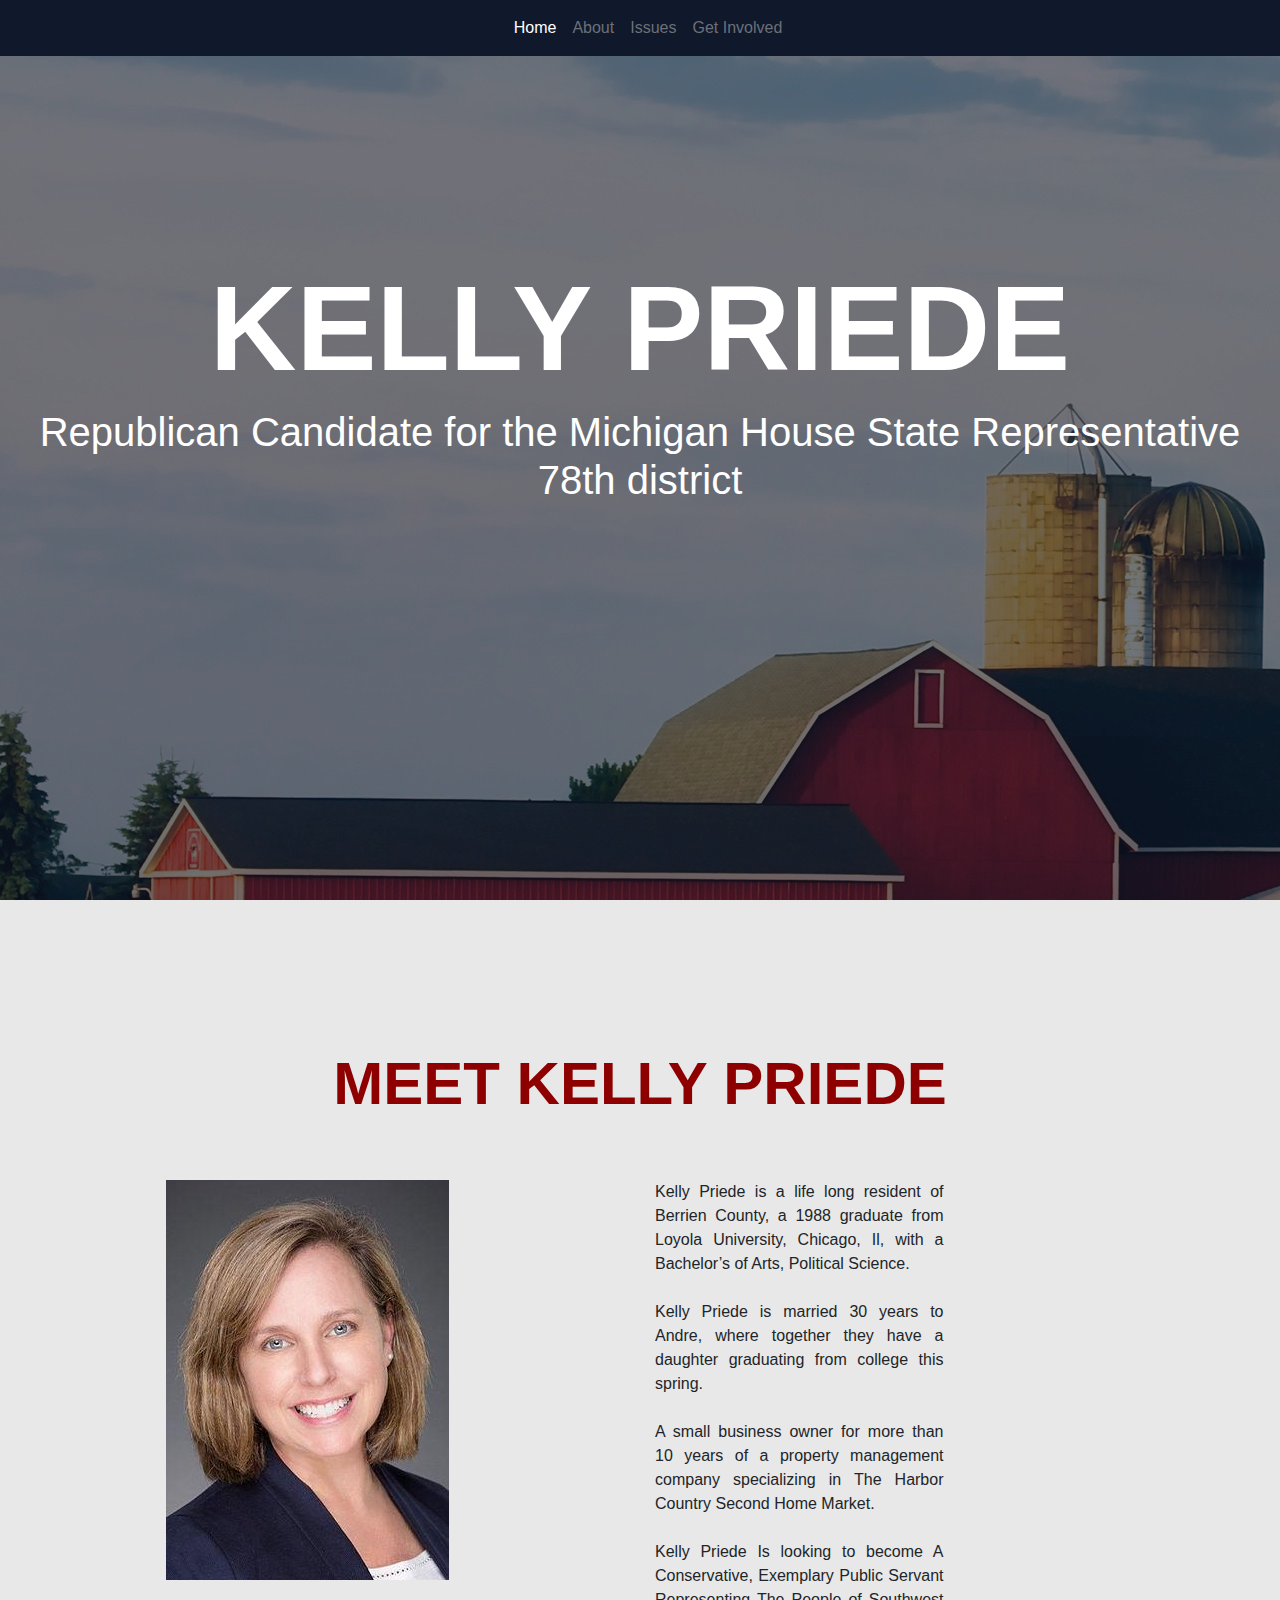
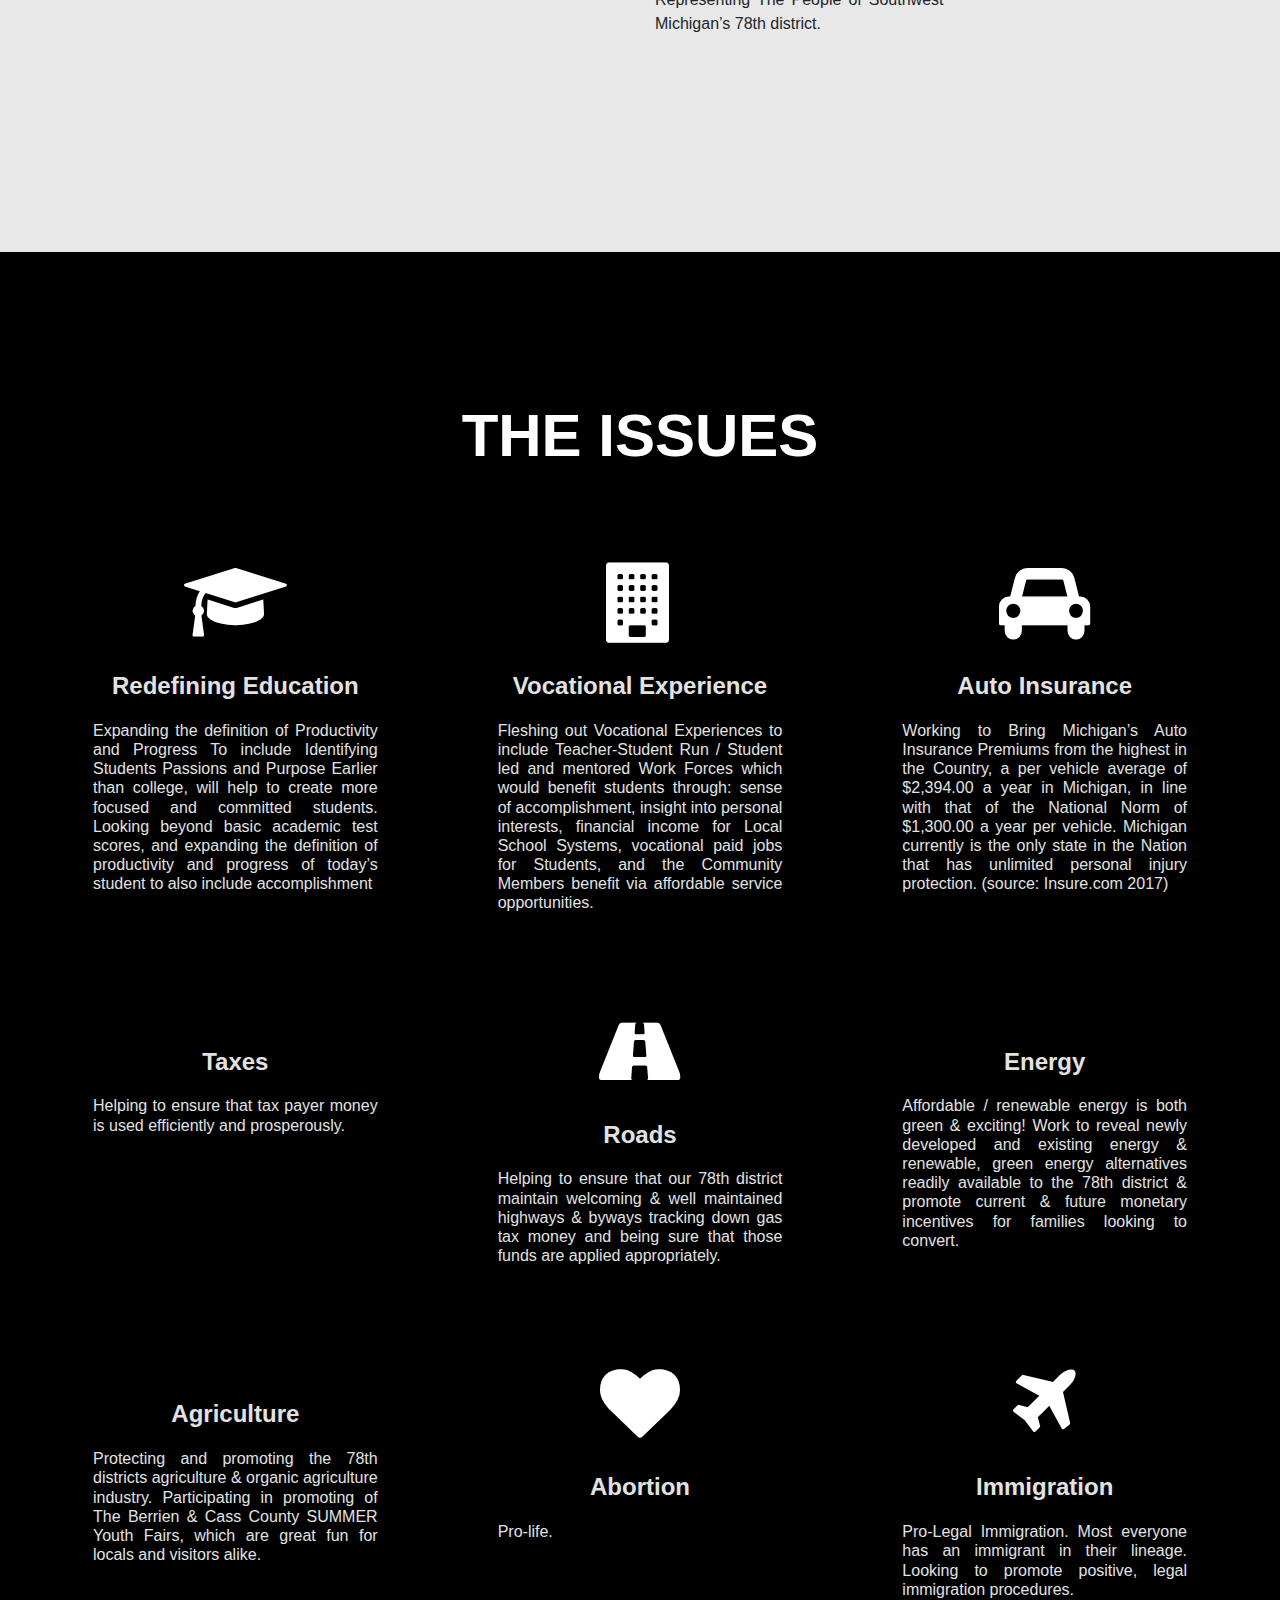
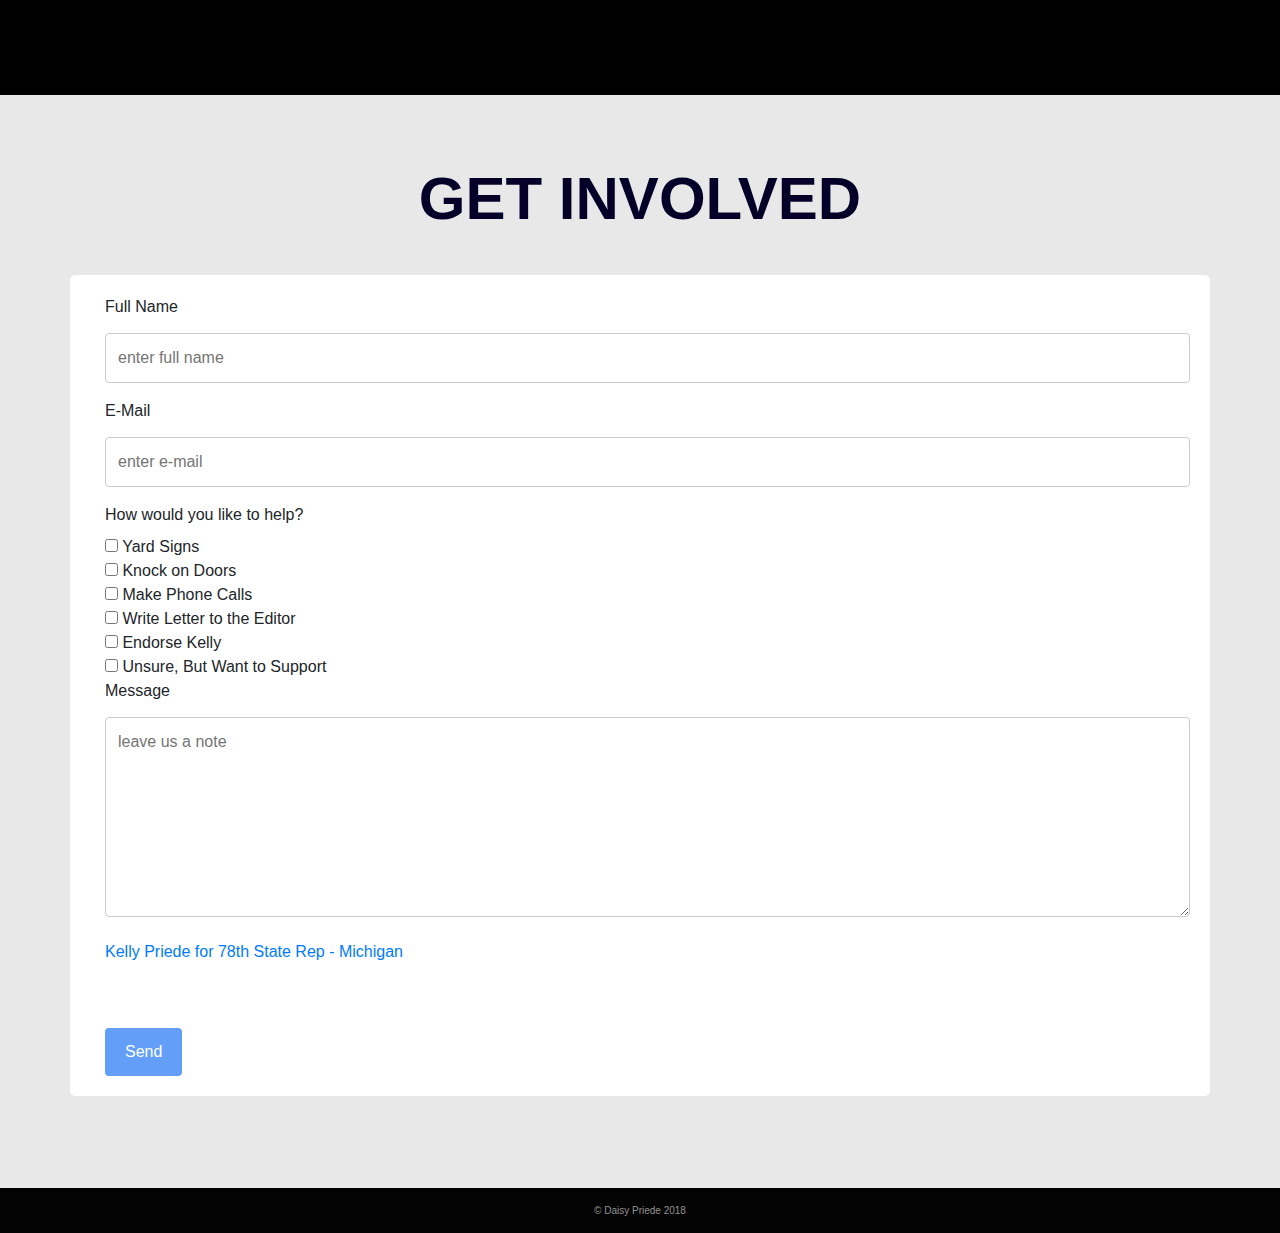
<file: index.html>
<!DOCTYPE html>

<html lang="en">


  <head>

    <meta name="referrer" content="origin">

    <meta charset="utf-8">
    <meta name="viewport" content="width=device-width, initial-scale=1, shrink-to-fit=no">
    <meta name="description" content="">
    <meta name="author" content="">

    <title>Kelly Priede for Representative</title>

    <!-- Bootstrap core CSS -->
    <link href="vendor/bootstrap/css/bootstrap.min.css" rel="stylesheet">

    <!-- Custom styles for this template -->
    <link href="css/resume.css" rel="stylesheet">
    <link rel="stylesheet" href="https://cdnjs.cloudflare.com/ajax/libs/font-awesome/4.7.0/css/font-awesome.min.css">
    <link rel="stylesheet" href="https://use.fontawesome.com/releases/v5.0.13/css/all.css" integrity="sha384-DNOHZ68U8hZfKXOrtjWvjxusGo9WQnrNx2sqG0tfsghAvtVlRW3tvkXWZh58N9jp" crossorigin="anonymous">

    <!-- Global site tag (gtag.js) - Google Analytics -->
    <script async src="https://www.googletagmanager.com/gtag/js?id=UA-120574854-1"></script>
    <script>
      window.dataLayer = window.dataLayer || [];
      function gtag(){dataLayer.push(arguments);}
      gtag('js', new Date());

      gtag('config', 'UA-120574854-1');
    </script>



  </head>

  <body id="page-top">

    <!-- FB PLUGIN  -->

    <div id="fb-root"></div>
    <script>(function(d, s, id) {
        var js, fjs = d.getElementsByTagName(s)[0];
        if (d.getElementById(id)) return;
        js = d.createElement(s); js.id = id;
        js.src = 'https://connect.facebook.net/en_US/sdk.js#xfbml=1&version=v3.0';
        fjs.parentNode.insertBefore(js, fjs);
        }(document, 'script', 'facebook-jssdk'));
    </script>

    <nav class="navbar navbar-expand-lg navbar-dark bg-primary fixed-top" id="sideNav">
      <a class="navbar-brand js-scroll-trigger" href="#page-top">
        <span class="d-block d-lg-none">Kelly Priede</span>
        <span class="d-none d-lg-block">
          <img class="img-fluid img-profile rounded-circle mx-auto mb-2"alt="">
        </span>
      </a>
      <button class="navbar-toggler" type="button" data-toggle="collapse" data-target="#navbarSupportedContent" aria-controls="navbarSupportedContent" aria-expanded="false" aria-label="Toggle navigation">
        <span class="navbar-toggler-icon"></span>
      </button>
      <div class="collapse navbar-collapse" id="navbarSupportedContent">
        <ul class="navbar-nav mx-auto">
          <li class="nav-item">
            <a class="nav-link js-scroll-trigger" href="#about">Home</a>
          </li>
          <li class="nav-item">
            <a class="nav-link js-scroll-trigger" href="#experience">About</a>
          </li>
          <li class="nav-item">
            <a class="nav-link js-scroll-trigger" href="#education">Issues</a>
          </li>
          <li class="nav-item">
            <a class="nav-link js-scroll-trigger" href="#contact">Get Involved</a>
          </li>
        </ul>
      </div>
    </nav>

    <div class="container-fluid p-0">
      <section class="resume-section p-3 p-lg-5 d-flex flex-column" id="about">
        <div class = "overlay"></div>
          <div class = "my-auto">
            <h1>  <span class="text-primary"> KELLY PRIEDE</span> </h1>
            <h2> Republican Candidate for the Michigan House State Representative 78th district </h2>
          </div>
      </section>
    

      <section class="resume-section p-3 p-lg-5 d-flex flex-column" id="experience">

        <h2 > MEET KELLY PRIEDE </h2>

          <div class="row">
            <div class="col-sm-6"><img src ="img/profile2.jpg"></div>
            <div class="col-sm-6" id = "bio">

              
              <p> Kelly Priede is
                  a life long resident of
                  Berrien County,
                  a 1988 graduate from
                  Loyola University, 
                  Chicago, Il, with a
                  Bachelor’s of Arts,
                  Political Science.

                  <br>
                  <br>

                  Kelly Priede is married
                  30 years to Andre,
                  where together they have a 
                  daughter graduating from college this spring.

                  <br>
                  <br>

                  A small business owner
                  for more than 10 years 
                  of a property management company specializing in
                  The Harbor Country
                  Second Home Market.

                  <br>
                  <br>

                  Kelly Priede
                  Is looking to become
                  A
                  Conservative, 
                  Exemplary Public Servant 
                  Representing The People of 
                  Southwest Michigan’s
                  78th district. 
              </p> 

            </div>
          </div>
<!--           <ul class="list-inline list-social-icons mb-0">
            <li class="list-inline-item">
              <a href="#">
                <span class="fa-stack fa-lg">
                  <i class="fa fa-circle fa-stack-2x"></i>
                  <i class="fa fa-facebook fa-stack-1x fa-inverse"></i>
                </span>
              </a>
            </li>
            <li class="list-inline-item">
              <a href="#">
                <span class="fa-stack fa-lg">
                  <i class="fa fa-circle fa-stack-2x"></i>
                  <i class="fa fa-twitter fa-stack-1x fa-inverse"></i>
                </span>
              </a>
            </li>
            <li class="list-inline-item">
              <a href="#">
                <span class="fa-stack fa-lg">
                  <i class="fa fa-circle fa-stack-2x"></i>
                  <i class="fa fa-linkedin fa-stack-1x fa-inverse"></i>
                </span>
              </a>
            </li>
            <li class="list-inline-item">
              <a href="#">
                <span class="fa-stack fa-lg">
                  <i class="fa fa-circle fa-stack-2x"></i>
                  <i class="fa fa-github fa-stack-1x fa-inverse"></i>
                </span>
              </a>
            </li>
          </ul> -->
      </section>

      <section class="resume-section p-3 p-lg-5 d-flex flex-column" id="education">
        <div class = "mb-auto">
          
          <h2> THE ISSUES </h2>

            <div class="row">
                
                <div class="col-sm">
                  <i class="fa fa-graduation-cap"></i>
                  <h4>Redefining Education</h4>
                 
                  <h6>Expanding the definition of Productivity and Progress To include Identifying Students Passions and Purpose  Earlier than college, will help to create more focused and committed students. Looking beyond basic academic test scores, and expanding the definition of productivity and progress of today’s student to also include accomplishment</h6>
                </div>
          
                <div class="col-sm">
                  
                  <i class="fa fa-building"></i>
                  <h4>Vocational Experience</h4>
                  <h6>Fleshing out Vocational Experiences to include Teacher-Student Run / Student led and mentored Work Forces which would benefit students through: sense of accomplishment, insight into personal interests, financial income for Local School Systems, vocational paid jobs for Students, and the Community Members benefit via affordable service opportunities. </h6>
                </div>

                <div class="col-sm">
                  
                  <i class="fa fa-car"></i>
                  <h4>Auto Insurance</h4>
                  <h6>Working to Bring Michigan’s Auto Insurance Premiums from the highest in the Country, a per vehicle average of $2,394.00 a year in Michigan, in line with that of the National Norm of $1,300.00 a year per vehicle. Michigan currently is the only state in the Nation  that has unlimited personal injury protection. (source: Insure.com 2017) </h6>
                </div>


            <div class="w-100"></div>

                <div class="col-sm">
                  <i class="fa fa-money-bill-alt"></i>
                  <h4>Taxes</h4>
                  
                  <h6>Helping to ensure that tax payer money is used efficiently and prosperously.</h6>
                </div>
                <div class="col-sm">
                  <i class="fa fa-road"></i>
                  <h4>Roads</h4>
                  
                  <h6>Helping to ensure that our 78th district maintain welcoming & well maintained highways & byways tracking down gas tax money and being sure that those funds are applied appropriately.</h6>
                </div>
                <div class="col-sm">
                  <i class="fa fa-burn"></i>
                  <h4>Energy</h4>
                  
                  <h6>Affordable / renewable energy is both green & exciting! Work to reveal newly developed and existing energy & renewable, green energy alternatives readily available to the 78th district & promote current & future monetary incentives for families looking to convert.</h6>
                </div>
            
    
            <div class="w-100"></div>

                <div class="col-sm">
                  <i class="fa fa-crow"></i>
                  <h4>Agriculture</h4>
                  
                  <h6>Protecting and promoting the 78th districts agriculture & organic agriculture industry. Participating in promoting of The Berrien & Cass County SUMMER Youth Fairs, which are great fun for locals and visitors alike.</h6>
                </div>
                <div class="col-sm">
                  <i class="fa fa-heart"></i>
                  <h4>Abortion</h4>
                  
                  <h6>Pro-life.</h6>
                </div>
                <div class="col-sm">
                  <i class="fa fa-plane"></i>
                  <h4>Immigration</h4>
                  
                  <h6> Pro-Legal Immigration. Most everyone has an immigrant in their lineage. Looking to promote positive, legal immigration procedures. 
                  </h6>
                </div>
        
        </div>

        </div>
      </section>

      <section class="resume-section p-3 p-lg-5 d-flex flex-column" id="contact">
        <div class = "mb-auto">
          <h2> GET INVOLVED </h2>

          <div class="container">
            <form action="http://formspree.io/kellypriede@icloud.com" method="POST">
              <label for="name">Full Name</label>
              <input type="text" id="name" name="name" placeholder="enter full name ">

<!--               <label for="lname">Last Name</label>
              <input type="text" id="lname" name="lastname" placeholder="Your last name.."> -->

              <label for="email">E-Mail</label>
              <input type="text" id="email" name="_replyto" placeholder="enter e-mail ">

              <br>

              
              <label for="email">How would you like to help?</label> <br>


              <input id="checkBox" type="checkbox" name="yard-signs-checked"> Yard Signs <br>
              <input id="checkBox" type="checkbox" name="knock-on-doors-checked"> Knock on Doors <br>
              <input id="checkBox" type="checkbox" name="phone-calls-checked"> Make Phone Calls <br>
              <input id="checkBox" type="checkbox" name="write-letter-checked"> Write Letter to the Editor <br>
              <input id="checkBox" type="checkbox" name="endorse-kelly-checked"> Endorse Kelly <br>
              <input id="checkBox" type="checkbox" name="unsure-checked"> Unsure, But Want to Support <br>


              <label for="message">Message</label>
              <textarea id="message" name="message" placeholder="leave us a note" style="height:200px"></textarea>
<!-- 
              <input type="text" name="name">
              <input type="email" name="_replyto"> -->

              <div class="fb-page" data-href="https://www.facebook.com/kellyforrep/" data-tabs="timeline" data-width="1500" data-height="100" data-small-header="false" data-adapt-container-width="true" data-hide-cover="false" data-show-facepile="true"><blockquote cite="https://www.facebook.com/kellyforrep/" class="fb-xfbml-parse-ignore"><a href="https://www.facebook.com/kellyforrep/">Kelly Priede for 78th State Rep - Michigan</a></blockquote></div>

              <br>
              <br>


              <input type="submit" value="Send">

            </form>
          </div>
      </section>

    </div>

    <footer>
      © <a href = "https://priede.github.io/" id = "myname"> Daisy Priede  </a> 2018 
    </footer>

    <!-- Bootstrap core JavaScript -->
    <script src="vendor/jquery/jquery.min.js"></script>
    <script src="vendor/bootstrap/js/bootstrap.bundle.min.js"></script>

    <!-- Plugin JavaScript -->
    <script src="vendor/jquery-easing/jquery.easing.min.js"></script>

    <!-- Custom scripts for this template -->
    <script src="js/resume.min.js"></script>

  </body>

</html>
</file>
<file: css/resume.css>
.bg-primary{
  background-color: #10192B !important;
}

.navbar-dark .navbar-nav .nav-link {
    color: rgba(200,200,200,.5);
}

.overlay{
  position:absolute;
  width: 100%;
  height: 900px;
  background-color: #10192B;
  opacity: .6;
}

section#about{
/*  position:absolute;*/
  padding: 0 0 0 0 !important;
  width: 100%;
  height: 900px;
  background-image: url("../img/f.jpg"); 
  background-attachment: fixed;
/*  padding-top: 100px !important;
  padding-left: 15% !important; */
}

section img{
  padding-right: 10%; 
}

.overlay .my-auto .mb-0, .my-0 h1{
    font-weight: bold;
    margin-top: 20%;
    margin-bottom: 0!important;
}

#about .my-auto{
  width: 100%;
  height: 900px;
  margin-top: 20% !important;
}

#experience .my-auto{
  margin-top: 900px !important;
}

#about h1{
  position:relative;
  text-align: center;
  color: #fff;
  font-size: 120px;
  font-weight: lighter;

}

.text-primary{
  color: #fff !important;
  font-weight: bold;
}

#about h2{
  position:relative;
  text-align: center;
  color: #fff;
  font-size: 40px;
  font-weight: lighter;
}

#education{
  background-color: black;
}

#experience{
  background-color: #e8e8e8;
  padding-bottom: 200px !important;
}

#experience img{
    display: block;
    margin-left: auto;
    margin-right: auto;
}

#experience #bio p{
  text-align: justify;
  align:center;
  width: 50%;
  font-size: 16px;
}

@media(max-width: 600px) {
  #experience{
    padding-bottom: 100px !important;
  }
  #experience #bio p{
    margin-top: 40px;
    padding-left: 20px;
    padding-right: 20px;
  }

}


#experience h2{
  margin-top:100px;
  margin-bottom: 60px;
  color: #8e0000;
  font-size: 60px;
  font-weight: bold;
  text-align: center; 
}


@media(max-width: 650px){
  #experience #bio p{
  text-align: justify;
  align:center;
  width: 100%;
  font-size: 16px;
}
}

.mb-0{
  margin-top: 100px;
  margin-left: 35%;
}

.fa-stack{
  color: #8e0000;
}

.fa-stack:hover{
  color: #6b0000;
}

#education{
  background-image: url("../img/light.jpg") !important;
  background-repeat: no-repeat;
  width: 100%;
  background-attachment: fixed;
  margin: 0 0 0 0;
  padding-left: 30px;
  padding-right: 30px;
  padding-bottom: 50px;
}

@media(max-width: 650px){
  #education{
  background-image: url("../img/light.jpg");
  background-repeat: no-repeat;
  width: 100%;
  background-attachment: fixed;
  margin: 0 0 0 0;
  padding-left: 30px;
  padding-right: 30px;
  padding-bottom: 50px;
  }
}


/*#education .fa{
  color: #BAB4A3;
}*/

#education .mb-auto h2{
  margin-top:100px;
  margin-bottom: 40px;
  color: white;
  font-size: 60px;
  font-weight: bold;
  text-align: center; 
}

#education .mb-auto{
  color: #e2e2e2;
  text-align: justify;
}

#education .mb-auto h4{
  font-weight: bold;
  color: #e2e2e2;
  font-size: 24px;
  text-align: center;
  margin-bottom: 20px;
}

#education .mb-auto h6{

  font-weight: lighter;
  font-size: 16px;
}

#education .mb-auto .col-sm{
  margin-bottom: 20px;
  margin-top: 20px;
  margin-left: 30px;
  margin-right: 30px;
/*  background-color: #1c1c1c;*/
  padding-top: 20px;
  padding-bottom: 20px;
  padding-left: 30px;
  padding-right: 30px;
  transition: all .2s ease-in-out; 

}


.grow { transition: all .2s ease-in-out; }
.grow:hover { transform: scale(1.1); }

#education .mb-auto .col-sm:hover{
  background-color: #000;
  transform: scale(1.1);
}

#education .fa{
  font-size: 80px;
  color: white;
  margin-top: 10px;
  margin-bottom: 30px;
  width: 100%;
  text-align: center;
}

.btn{
  background-color: #000;
  border-color: #000;
}

#contact {
  background-color: #e8e8e8;
  padding-bottom: 80px !important;
}

#contact .mb-auto{
  margin-bottom: 30px;
}

#contact .mb-auto h2{
  margin-top:20px;
  margin-bottom: 40px;
  color: #040028;
  font-size: 60px;
  font-weight: bold;
  text-align: center; 
}


input[type=text], select, textarea {
    width: 100%;
    padding: 12px;
    border: 1px solid #ccc;
    border-radius: 4px;
    box-sizing: border-box;
    margin-top: 6px;
    margin-bottom: 16px;
    resize: vertical;
}

input[type=submit] {
    background-color: #639ff9;
    color: white;
    padding: 12px 20px;
    border: none;
    border-radius: 4px;
    cursor: pointer;
}

input[type=submit]:hover {
    background-color: #050047;
}

.container {
    border-radius: 5px;
    background-color: white;
    padding: 20px;
}

footer{
  text-align: center;
  background-color: #030303;
  color: #939393;
  padding-top: 15px;
  padding-bottom: 15px;
  font-size: 10px;
  height: 3%;
}


/* The container */
.container {
    display: block;
    position: relative;
    padding-left: 35px;
    margin-bottom: 12px;
    cursor: pointer;

    -webkit-user-select: none;
    -moz-user-select: none;
    -ms-user-select: none;
    user-select: none;
}


#myname {
  color: #939393;
}
</file>
